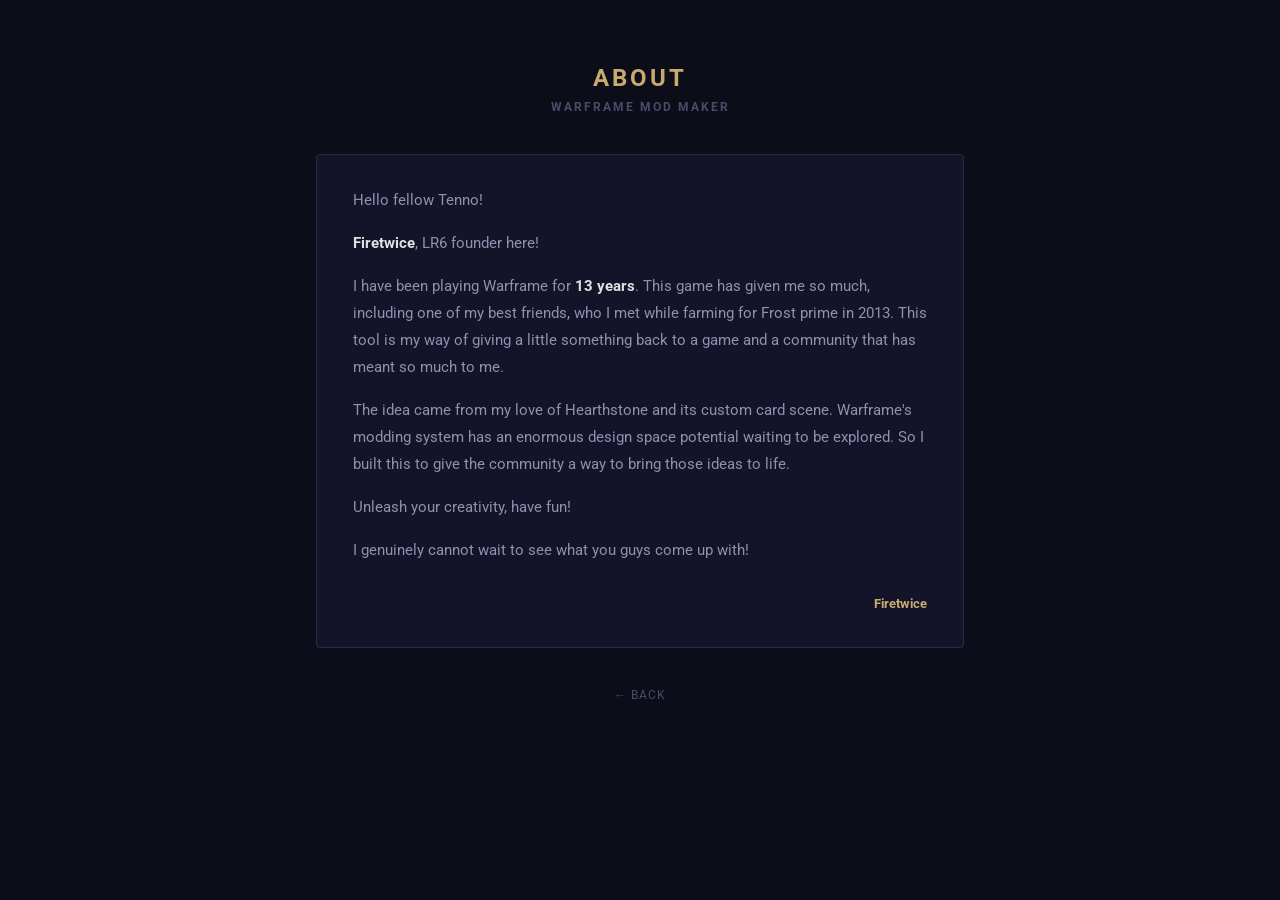
<file: about.html>
<!DOCTYPE html>
<html lang="en">
<head>
    <meta charset="UTF-8">
    <meta name="viewport" content="width=device-width, initial-scale=1.0">
    <title>About — Warframe Mod Maker</title>
    <meta name="description" content="About the creator of Warframe Mod Maker — a tool made by a 13-year Warframe veteran to give back to the community.">
    <link rel="canonical" href="https://warframemaker.com/about.html">
    <meta name="robots" content="index, follow">
    <link rel="preconnect" href="https://fonts.googleapis.com">
    <link href="https://fonts.googleapis.com/css2?family=Roboto:wght@400;700&display=swap" rel="stylesheet">
    <link rel="stylesheet" href="Style.css">
    <!-- Google tag (gtag.js) -->
    <script async src="https://www.googletagmanager.com/gtag/js?id=G-X66JPE82QL"></script>
    <script>
        window.dataLayer = window.dataLayer || [];
        function gtag(){dataLayer.push(arguments);}
        gtag('js', new Date());
        gtag('config', 'G-X66JPE82QL');
    </script>
    <style>
        .about-page {
            max-width: 680px;
            margin: 0 auto;
            padding: 40px 16px;
            text-align: center;
        }
        .about-page h1 {
            margin-bottom: 8px;
        }
        .about-tag {
            font-size: 12px;
            font-weight: 700;
            letter-spacing: 2px;
            text-transform: uppercase;
            color: #4a4a6a;
            margin-bottom: 40px;
        }
        .about-body {
            background: #13132a;
            border: 1px solid #2a2a46;
            border-radius: 4px;
            padding: 32px 36px;
            font-size: 15px;
            color: #9090b0;
            line-height: 1.8;
            text-align: left;
        }
        .about-body p {
            margin-bottom: 16px;
        }
        .about-body p:last-child {
            margin-bottom: 0;
        }
        .about-body strong {
            color: #e0e0e0;
        }
        .about-signature {
            margin-top: 28px;
            font-size: 13px;
            color: #4a4a6a;
            text-align: right;
            font-style: italic;
        }
        .about-signature span {
            color: #c8aa6e;
            font-style: normal;
            font-weight: 700;
        }
        .about-back {
            display: inline-block;
            margin-top: 40px;
            font-size: 12px;
            color: #4a4a6a;
            text-decoration: none;
            letter-spacing: 1px;
            text-transform: uppercase;
            transition: color 0.15s;
        }
        .about-back:hover {
            color: #c8aa6e;
        }
    </style>
</head>
<body>
    <div class="about-page">
        <h1>About</h1>
        <p class="about-tag">Warframe Mod Maker</p>

        <div class="about-body">
            <p>Hello fellow Tenno!</p>
            <p><strong>Firetwice</strong>, LR6 founder here!</p>
            <p>I have been playing Warframe for <strong>13 years</strong>. This game has given me so much, including one of my best friends, who I met while farming for Frost prime in 2013. This tool is my way of giving a little something back to a game and a community that has meant so much to me.</p>
            <p>The idea came from my love of Hearthstone and its custom card scene. Warframe's modding system has an enormous design space potential waiting to be explored. So I built this to give the community a way to bring those ideas to life.</p>
            <p>Unleash your creativity, have fun!</p>
            <p>I genuinely cannot wait to see what you guys come up with!</p>

            <p class="about-signature"><span>Firetwice</span></p>
        </div>

        <a href="index.html" class="about-back">← Back</a>
    </div>
</body>
</html>
</file>
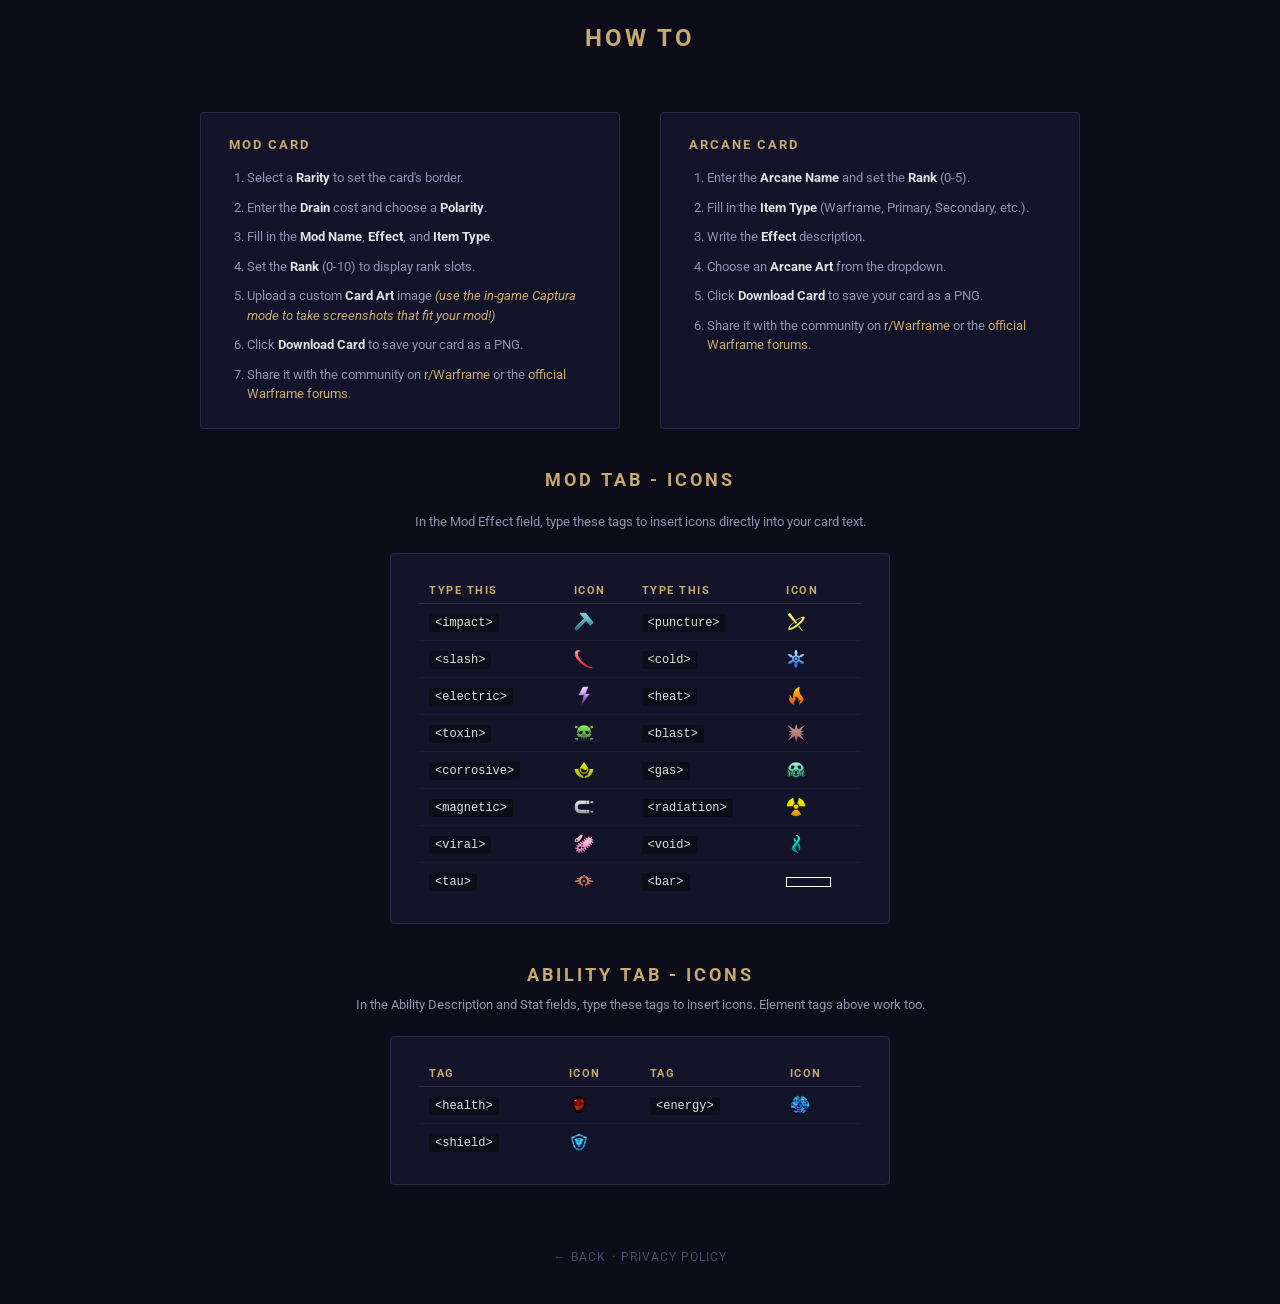
<file: how-to-use.html>
<!DOCTYPE html>
<html lang="en">
<head>
    <meta charset="UTF-8">
    <meta name="viewport" content="width=device-width, initial-scale=1.0">
    <title>How to — Warframe Mod Maker</title>
    <meta name="description" content="Learn how to create custom Warframe mod cards and arcane cards using the Warframe Mod Maker tool.">
    <link rel="canonical" href="https://warframemaker.com/how-to-use.html">
    <meta name="robots" content="index, follow">
    <link rel="preconnect" href="https://fonts.googleapis.com">
    <link href="https://fonts.googleapis.com/css2?family=Roboto:wght@400;700&display=swap" rel="stylesheet">
    <link rel="stylesheet" href="Style.css">
    <!-- Google tag (gtag.js) -->
    <script async src="https://www.googletagmanager.com/gtag/js?id=G-X66JPE82QL"></script>
    <script>
        window.dataLayer = window.dataLayer || [];
        function gtag(){dataLayer.push(arguments);}
        gtag('js', new Date());
        gtag('config', 'G-X66JPE82QL');
    </script>
</head>
<body>

    <h1>How to</h1>

    <div class="how-to-use">
        <div class="htu-columns">

            <div class="htu-block">
                <h3>Mod Card</h3>
                <ol>
                    <li>Select a <strong>Rarity</strong> to set the card's border.</li>
                    <li>Enter the <strong>Drain</strong> cost and choose a <strong>Polarity</strong>.</li>
                    <li>Fill in the <strong>Mod Name</strong>, <strong>Effect</strong>, and <strong>Item Type</strong>.</li>
                    <li>Set the <strong>Rank</strong> (0-10) to display rank slots.</li>
                    <li>Upload a custom <strong>Card Art</strong> image <span class="htu-tip">(use the in-game Captura mode to take screenshots that fit your mod!)</span></li>
                    <li>Click <strong>Download Card</strong> to save your card as a PNG.</li>
                    <li>Share it with the community on <a href="https://www.reddit.com/r/Warframe/" target="_blank" class="htu-link">r/Warframe</a> or the <a href="https://forums.warframe.com/" target="_blank" class="htu-link">official Warframe forums</a>.</li>
                </ol>
            </div>

            <div class="htu-block">
                <h3>Arcane Card</h3>
                <ol>
                    <li>Enter the <strong>Arcane Name</strong> and set the <strong>Rank</strong> (0-5).</li>
                    <li>Fill in the <strong>Item Type</strong> (Warframe, Primary, Secondary, etc.).</li>
                    <li>Write the <strong>Effect</strong> description.</li>
                    <li>Choose an <strong>Arcane Art</strong> from the dropdown.</li>
                    <li>Click <strong>Download Card</strong> to save your card as a PNG.</li>
                    <li>Share it with the community on <a href="https://www.reddit.com/r/Warframe/" target="_blank" class="htu-link">r/Warframe</a> or the <a href="https://forums.warframe.com/" target="_blank" class="htu-link">official Warframe forums</a>.</li>
                </ol>
            </div>

        </div>
    </div>

    <div class="how-to-use" style="margin-top: 40px;">
        <h2 style="text-align:center; font-size:18px; font-weight:700; letter-spacing:3px; text-transform:uppercase; color:#c8aa6e; margin-bottom:24px;">Mod Tab - Icons</h2>
        <p style="text-align:center; font-size:13px; color:#9090b0; margin-bottom:24px;">In the Mod Effect field, type these tags to insert icons directly into your card text.</p>
        <div class="htu-block" style="max-width:500px; margin:0 auto;">
            <table class="icon-table">
                <thead>
                    <tr>
                        <th>Type this</th>
                        <th>Icon</th>
                        <th>Type this</th>
                        <th>Icon</th>
                    </tr>
                </thead>
                <tbody>
                    <tr>
                        <td><code>&lt;impact&gt;</code></td>
                        <td><img src="images/ElementIcon/ImpactSymbol.png" class="tip-icon" alt="impact"></td>
                        <td><code>&lt;puncture&gt;</code></td>
                        <td><img src="images/ElementIcon/PunctureSymbol.png" class="tip-icon" alt="puncture"></td>
                    </tr>
                    <tr>
                        <td><code>&lt;slash&gt;</code></td>
                        <td><img src="images/ElementIcon/SlashSymbol.png" class="tip-icon" alt="slash"></td>
                        <td><code>&lt;cold&gt;</code></td>
                        <td><img src="images/ElementIcon/ColdSymbol.png" class="tip-icon" alt="cold"></td>
                    </tr>
                    <tr>
                        <td><code>&lt;electric&gt;</code></td>
                        <td><img src="images/ElementIcon/ElectricitySymbol.png" class="tip-icon" alt="electric"></td>
                        <td><code>&lt;heat&gt;</code></td>
                        <td><img src="images/ElementIcon/HeatSymbol.png" class="tip-icon" alt="heat"></td>
                    </tr>
                    <tr>
                        <td><code>&lt;toxin&gt;</code></td>
                        <td><img src="images/ElementIcon/ToxinSymbol.png" class="tip-icon" alt="toxin"></td>
                        <td><code>&lt;blast&gt;</code></td>
                        <td><img src="images/ElementIcon/BlastSymbol.png" class="tip-icon" alt="blast"></td>
                    </tr>
                    <tr>
                        <td><code>&lt;corrosive&gt;</code></td>
                        <td><img src="images/ElementIcon/CorrosiveSymbol.png" class="tip-icon" alt="corrosive"></td>
                        <td><code>&lt;gas&gt;</code></td>
                        <td><img src="images/ElementIcon/GasSymbol.png" class="tip-icon" alt="gas"></td>
                    </tr>
                    <tr>
                        <td><code>&lt;magnetic&gt;</code></td>
                        <td><img src="images/ElementIcon/MagneticSymbol.png" class="tip-icon" alt="magnetic"></td>
                        <td><code>&lt;radiation&gt;</code></td>
                        <td><img src="images/ElementIcon/RadiationSymbol.png" class="tip-icon" alt="radiation"></td>
                    </tr>
                    <tr>
                        <td><code>&lt;viral&gt;</code></td>
                        <td><img src="images/ElementIcon/ViralSymbol.png" class="tip-icon" alt="viral"></td>
                        <td><code>&lt;void&gt;</code></td>
                        <td><img src="images/ElementIcon/VoidSymbol.png" class="tip-icon" alt="void"></td>
                    </tr>
                    <tr>
                        <td><code>&lt;tau&gt;</code></td>
                        <td><img src="images/ElementIcon/SentientSymbol.png" class="tip-icon" alt="tau"></td>
                        <td><code>&lt;bar&gt;</code></td>
                        <td><span class="effect-bar" style="display:inline-block;"></span></td>
                    </tr>
                </tbody>
            </table>
        </div>
    </div>

    <div class="how-to-use" style="margin-top: 40px;">
        <h2 style="text-align:center; font-size:18px; font-weight:700; letter-spacing:3px; text-transform:uppercase; color:#c8aa6e; margin-bottom:12px;">Ability Tab - Icons</h2>
        <p style="text-align:center; font-size:13px; color:#9090b0; margin-bottom:24px;">In the Ability Description and Stat fields, type these tags to insert icons. Element tags above work too.</p>
        <div class="htu-block" style="max-width:500px; margin:0 auto;">
            <table class="icon-table">
                <thead>
                    <tr>
                        <th>Tag</th>
                        <th>Icon</th>
                        <th>Tag</th>
                        <th>Icon</th>
                    </tr>
                </thead>
                <tbody>
                    <tr>
                        <td><code>&lt;health&gt;</code></td>
                        <td><img src="images/Ability/health.gif" class="tip-icon" alt="health"></td>
                        <td><code>&lt;energy&gt;</code></td>
                        <td><img src="images/Ability/energy.gif" class="tip-icon" alt="energy"></td>
                    </tr>
                    <tr>
                        <td><code>&lt;shield&gt;</code></td>
                        <td><img src="images/Ability/shield.png" class="tip-icon" alt="shield"></td>
                        <td></td>
                        <td></td>
                    </tr>
                </tbody>
            </table>
        </div>
    </div>

    <footer>
        <a href="index.html" class="footer-link">← Back</a>
        &nbsp;·&nbsp;
        <a href="privacy.html" class="footer-link">Privacy Policy</a>
    </footer>

</body>
</html>
</file>
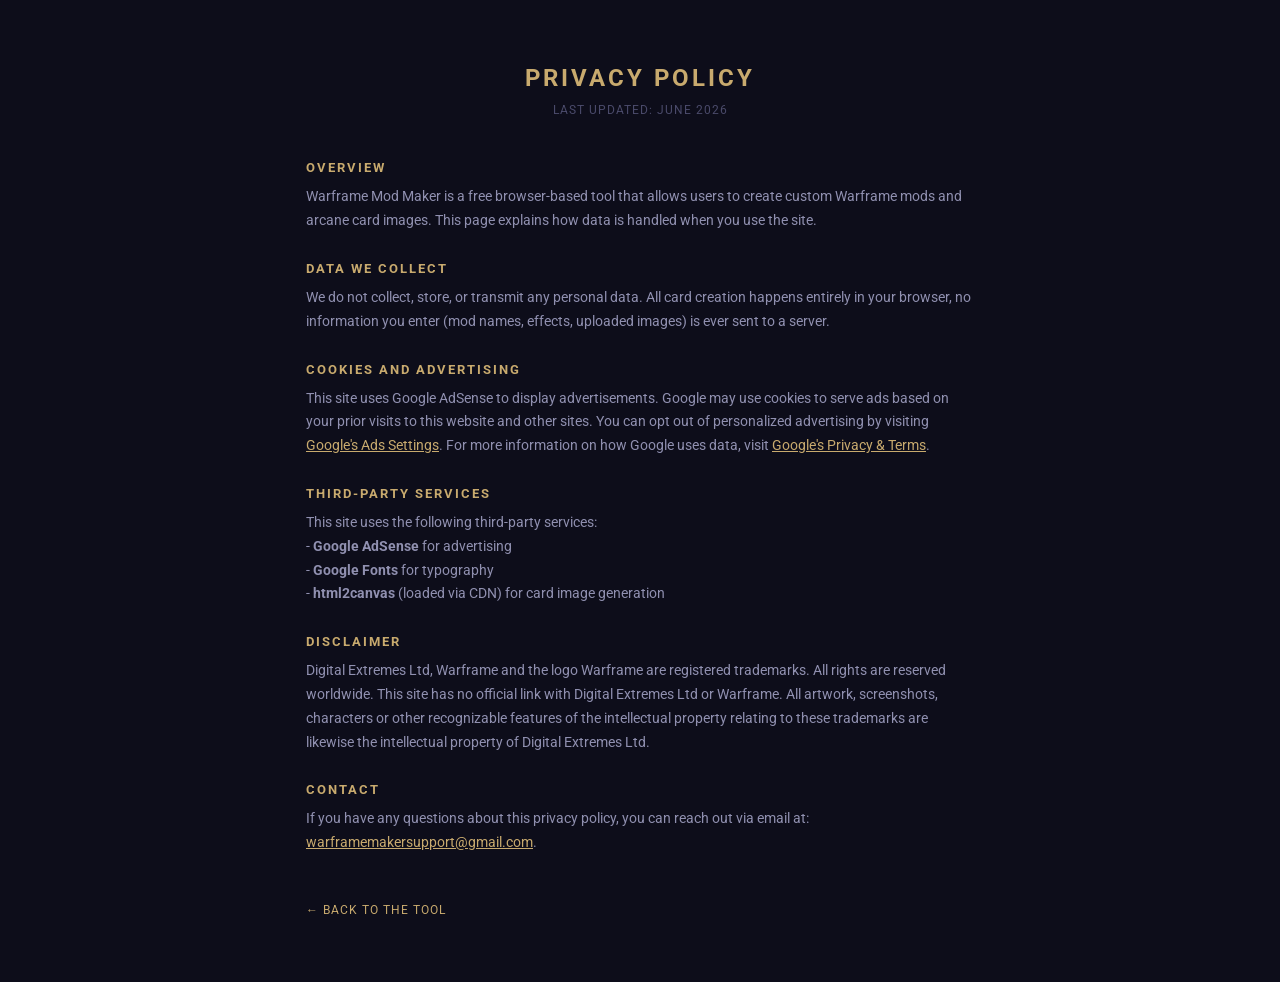
<file: privacy.html>
<!DOCTYPE html>
<html lang="en">
<head>
    <meta charset="UTF-8">
    <meta name="viewport" content="width=device-width, initial-scale=1.0">
    <title>Privacy Policy — Warframe Mod Maker</title>
    <meta name="description" content="Privacy policy for Warframe Mod Maker — learn how we handle your data and use of cookies.">
    <link rel="canonical" href="https://warframemaker.com/privacy.html">
    <meta name="robots" content="index, follow">
    <link rel="preconnect" href="https://fonts.googleapis.com">
    <link href="https://fonts.googleapis.com/css2?family=Roboto:wght@400;700&display=swap" rel="stylesheet">
    <link rel="stylesheet" href="Style.css">
    <!-- Google tag (gtag.js) -->
    <script async src="https://www.googletagmanager.com/gtag/js?id=G-X66JPE82QL"></script>
    <script>
        window.dataLayer = window.dataLayer || [];
        function gtag(){dataLayer.push(arguments);}
        gtag('js', new Date());
        gtag('config', 'G-X66JPE82QL');
    </script>
    <style>
        .privacy-page {
            max-width: 700px;
            margin: 0 auto;
            padding: 40px 16px;
        }
        .privacy-page h1 {
            margin-bottom: 8px;
        }
        .privacy-page .updated {
            text-align: center;
            font-size: 12px;
            color: #4a4a6a;
            margin-bottom: 40px;
            letter-spacing: 1px;
            text-transform: uppercase;
        }
        .privacy-page h2 {
            font-size: 13px;
            font-weight: 700;
            letter-spacing: 2px;
            text-transform: uppercase;
            color: #c8aa6e;
            margin: 28px 0 10px;
        }
        .privacy-page p {
            font-size: 14px;
            color: #9090b0;
            line-height: 1.7;
        }
        .privacy-page a {
            color: #c8aa6e;
        }
        .back-link {
            display: inline-block;
            margin-top: 48px;
            font-size: 12px;
            color: #4a4a6a;
            text-decoration: none;
            letter-spacing: 1px;
            text-transform: uppercase;
            transition: color 0.15s;
        }
        .back-link:hover {
            color: #c8aa6e;
        }
    </style>
</head>
<body>
    <div class="privacy-page">
        <h1>Privacy Policy</h1>
        <p class="updated">Last updated: June 2026</p>

        <h2>Overview</h2>
        <p>Warframe Mod Maker is a free browser-based tool that allows users to create custom Warframe mods and arcane card images. This page explains how data is handled when you use the site.</p>

        <h2>Data We Collect</h2>
        <p>We do not collect, store, or transmit any personal data. All card creation happens entirely in your browser, no information you enter (mod names, effects, uploaded images) is ever sent to a server.</p>

        <h2>Cookies and Advertising</h2>
        <p>This site uses Google AdSense to display advertisements. Google may use cookies to serve ads based on your prior visits to this website and other sites. You can opt out of personalized advertising by visiting <a href="https://www.google.com/settings/ads" target="_blank">Google's Ads Settings</a>. For more information on how Google uses data, visit <a href="https://policies.google.com/technologies/partner-sites" target="_blank">Google's Privacy & Terms</a>.</p>

        <h2>Third-Party Services</h2>
        <p>This site uses the following third-party services:</p>
        <p>- <strong>Google AdSense</strong> for advertising<br>
           - <strong>Google Fonts</strong> for typography<br>
           - <strong>html2canvas</strong> (loaded via CDN) for card image generation</p>

        <h2>Disclaimer</h2>
        <p>Digital Extremes Ltd, Warframe and the logo Warframe are registered trademarks. All rights are reserved worldwide. This site has no official link with Digital Extremes Ltd or Warframe. All artwork, screenshots, characters or other recognizable features of the intellectual property relating to these trademarks are likewise the intellectual property of Digital Extremes Ltd.</p>

        <h2>Contact</h2>
        <p>If you have any questions about this privacy policy, you can reach out via email at: <a href="mailto:warframemakersupport@gmail.com" style="color:#c8aa6e">warframemakersupport@gmail.com</a>.</p>

        <a href="index.html" class="back-link">← Back to the tool</a>
    </div>
</body>
</html>
</file>
<file: Style.css>
/* ── Reset ── */
*, *::before, *::after {
    box-sizing: border-box;
    margin: 0;
    padding: 0;
}

/* ── Page ── */
body {
    background: #0d0d1a;
    color: #e0e0e0;
    font-family: 'Roboto', sans-serif;
    min-height: 100vh;
    padding: 24px 32px;
}

h1 {
    text-align: center;
    font-size: 24px;
    font-weight: 700;
    letter-spacing: 3px;
    text-transform: uppercase;
    color: #c8aa6e;
    margin-bottom: 28px;
}

/* ── Layout ── */
.layout {
    display: flex;
    gap: 48px;
    align-items: flex-start;
    justify-content: center;
    max-width: 1000px;
    margin: 0 auto;
}

/* ── Form panel ── */
.form-panel {
    flex: 1;
    min-width: 240px;
    max-width: 340px;
    display: flex;
    flex-direction: column;
    gap: 10px;
}

.form-group {
    display: flex;
    flex-direction: column;
    gap: 5px;
}

.toggle-checkbox {
    display: none;
}

.toggle-label {
    display: block;
    width: 100%;
    background: #13132a;
    border: 1px solid #2a2a46;
    border-radius: 3px;
    color: #7a7a9a;
    padding: 8px 12px;
    font-size: 12px;
    font-weight: 700;
    letter-spacing: 1.5px;
    text-transform: uppercase;
    font-family: 'Roboto', sans-serif;
    cursor: pointer;
    text-align: center;
    transition: border-color 0.15s, color 0.15s, background 0.15s;
}

.toggle-label:hover {
    border-color: #c8aa6e;
    color: #c8aa6e;
}

.toggle-checkbox:checked + .toggle-label {
    border-color: #c8aa6e;
    color: #c8aa6e;
    background: #1e1a0e;
}

/* ── Hi Res / Lo Res pill toggle ── */
.res-toggle-input { display: none; }

.res-toggle-label {
    display: grid;
    grid-template-columns: 1fr 1fr;
    background: #13132a;
    border: 1px solid #2a2a46;
    border-radius: 3px;
    cursor: pointer;
    overflow: hidden;
    margin-top: 6px;
    transition: border-color 0.15s;
}

.res-toggle-label:hover { border-color: #c8aa6e; }

.res-opt {
    font-size: 11px;
    font-weight: 700;
    letter-spacing: 1.5px;
    text-transform: uppercase;
    font-family: 'Roboto', sans-serif;
    text-align: center;
    padding: 7px 4px;
    color: #7a7a9a;
    transition: color 0.15s, background 0.15s;
}

/* Unchecked = Hi Res active */
.res-toggle-input:not(:checked) + .res-toggle-label .res-left {
    color: #c8aa6e;
    background: #1e1a0e;
}

/* Checked = Lo Res active */
.res-toggle-input:checked + .res-toggle-label .res-right {
    color: #c8aa6e;
    background: #1e1a0e;
}

label {
    font-size: 11px;
    font-weight: 700;
    text-transform: uppercase;
    letter-spacing: 1.2px;
    color: #7a7a9a;
}

input[type="text"],
input[type="number"],
select,
textarea {
    width: 100%;
    background: #13132a;
    border: 1px solid #2a2a46;
    border-radius: 3px;
    color: #e0e0e0;
    padding: 8px 12px;
    font-size: 13px;
    font-family: 'Roboto', sans-serif;
    transition: border-color 0.15s;
    appearance: none;
    -webkit-appearance: none;
}

textarea {
    resize: none;
    line-height: 1.4;
}

input[type="text"]:focus,
input[type="number"]:focus,
select:focus,
textarea:focus {
    outline: none;
    border-color: #c8aa6e;
}

select {
    background-image: url("data:image/svg+xml,%3Csvg xmlns='http://www.w3.org/2000/svg' width='12' height='8' viewBox='0 0 12 8'%3E%3Cpath d='M1 1l5 5 5-5' stroke='%237a7a9a' stroke-width='1.5' fill='none' stroke-linecap='round'/%3E%3C/svg%3E");
    background-repeat: no-repeat;
    background-position: right 12px center;
    padding-right: 32px;
    cursor: pointer;
}

select option {
    background: #13132a;
}

input[type="file"] {
    display: none;
}

input[type="color"] {
    width: 100%;
    height: 36px;
    padding: 2px 4px;
    border: 1px solid #2a2a46;
    border-radius: 3px;
    background: #13132a;
    cursor: pointer;
    transition: border-color 0.15s;
}

input[type="color"]:hover {
    border-color: #c8aa6e;
}

.color-picker-row {
    display: flex;
    gap: 6px;
    align-items: center;
}

.color-picker-row input[type="color"] {
    flex: 1;
    width: auto;
}

.color-reset-btn {
    flex-shrink: 0;
    width: 32px;
    height: 36px;
    background: transparent;
    border: 1px solid #2a2a46;
    border-radius: 3px;
    color: #7a7a9a;
    font-size: 13px;
    font-family: 'Roboto', sans-serif;
    cursor: pointer;
    transition: border-color 0.15s, color 0.15s;
}

.color-reset-btn:hover {
    border-color: #c8aa6e;
    color: #c8aa6e;
}

.file-label {
    display: block;
    background: #13132a;
    border: 1px solid #2a2a46;
    border-radius: 3px;
    padding: 9px 12px;
    font-size: 14px;
    font-family: 'Roboto', sans-serif;
    font-weight: 400;
    text-transform: none;
    letter-spacing: normal;
    color: #7a7a9a;
    cursor: pointer;
    transition: border-color 0.15s, color 0.15s;
    white-space: nowrap;
    overflow: hidden;
    text-overflow: ellipsis;
}

.file-label:hover {
    border-color: #c8aa6e;
    color: #c8aa6e;
}

.download-btn {
    width: 100%;
    background: #c8aa6e;
    color: #0a0a16;
    border: none;
    border-radius: 3px;
    padding: 10px;
    font-size: 12px;
    font-weight: 700;
    letter-spacing: 1.5px;
    text-transform: uppercase;
    font-family: 'Roboto', sans-serif;
    cursor: pointer;
    transition: background 0.15s;
    margin-top: 2px;
}

.download-btn:hover {
    background: #dbbe82;
}

.reset-btn {
    width: 100%;
    background: transparent;
    color: #7a7a9a;
    border: 1px solid #2a2a46;
    border-radius: 3px;
    padding: 9px;
    font-size: 12px;
    font-weight: 700;
    letter-spacing: 1.5px;
    text-transform: uppercase;
    font-family: 'Roboto', sans-serif;
    cursor: pointer;
    transition: border-color 0.15s, color 0.15s;
}

.reset-btn:hover {
    border-color: #c8aa6e;
    color: #c8aa6e;
}

/* ── Polarity picker ── */
.polarity-picker {
    position: relative;
}

.polarity-picker-trigger {
    display: flex;
    align-items: center;
    gap: 10px;
    width: 100%;
    background: #13132a;
    border: 1px solid #2a2a46;
    border-radius: 3px;
    color: #e0e0e0;
    padding: 8px 12px;
    font-size: 13px;
    font-family: 'Roboto', sans-serif;
    cursor: pointer;
    transition: border-color 0.15s;
    user-select: none;
}

.polarity-picker-trigger:hover {
    border-color: #c8aa6e;
}

.pp-trigger-icon {
    width: 22px;
    height: 22px;
    object-fit: contain;
    flex-shrink: 0;
}

.pp-trigger-icon[src=""] {
    display: none;
}

.pp-arrow {
    margin-left: auto;
    flex-shrink: 0;
}

.pp-options {
    display: none;
    position: absolute;
    top: 100%;
    left: 0;
    width: 100%;
    background: #13132a;
    border: 1px solid #2a2a46;
    border-top: none;
    border-radius: 0 0 3px 3px;
    z-index: 50;
    max-height: 260px;
    overflow-y: auto;
}

.pp-options.open {
    display: block;
}

.pp-option {
    display: flex;
    align-items: center;
    gap: 12px;
    padding: 9px 14px;
    cursor: pointer;
    font-size: 14px;
    font-family: 'Roboto', sans-serif;
    color: #e0e0e0;
    transition: background 0.1s;
}

.pp-option:hover {
    background: #1c1c38;
    color: #c8aa6e;
}

.pp-option img {
    width: 22px;
    height: 22px;
    object-fit: contain;
    flex-shrink: 0;
}

/* ── Tabs ── */
.tabs {
    display: flex;
    justify-content: center;
    gap: 12px;
    margin-bottom: 28px;
}

.tab-btn {
    background: transparent;
    border: 1px solid #2a2a46;
    border-radius: 3px;
    color: #7a7a9a;
    padding: 7px 24px;
    font-size: 12px;
    font-weight: 700;
    letter-spacing: 1.8px;
    text-transform: uppercase;
    font-family: 'Roboto', sans-serif;
    cursor: pointer;
    transition: border-color 0.15s, color 0.15s;
}

.tab-btn:hover,
.tab-btn.active {
    border-color: #c8aa6e;
    color: #c8aa6e;
}

/* ── Preview panel ── */
.preview-panel {
    flex-shrink: 0;
}

.preview-label {
    font-size: 11px;
    font-weight: 700;
    text-transform: uppercase;
    letter-spacing: 1.2px;
    color: #7a7a9a;
    text-align: center;
    margin-bottom: 10px;
}

/* ── Mod card ── */
.card-container {
    position: relative;
    width: 380px;
    display: inline-block;
    user-select: none;
}

/* Sets card-container height in normal flow */
.card-bg {
    display: block;
    width: 100%;
    height: auto;
}

/* Shared base for all overlay layers */
.card-layer {
    position: absolute;
    height: auto;
    pointer-events: none;
}

/*
  All sizes are % of the 252px background canvas width.
  Vertical positions are % of the 374px canvas height.
*/

.card-exilus {             /* 20×15 px — Exilus indicator, top center */
    z-index: 6;
    width: 7.94%;
    top: 3.5%;
    left: 50%;
    transform: translateX(-50%);
    display: none;
}

.card-frame-top {          /* 281×117 px — wider than card, centered at top */
    z-index: 5;
    width: 111.5%;
    top: -1.5%;
    left: 50%;
    transform: translateX(-50%);
}

.card-lower-tab {          /* 210×26 px — centered strip near bottom */
    z-index: 1;
    width: 83.3%;
    bottom: 10%;
    left: 50%;
    transform: translateX(-50%);
}

.card-side-light {         /* 16×256 px — thin strip on right edge */
    z-index: 3;
    width: 6.35%;
    top: 11%;
    right: 0;
}

.card-side-left {          /* mirror of right sidelight */
    right: auto;
    left: 0;
    transform: scaleX(-1);
}

.card-top-right-backer {   /* 45×26 px — small badge, top-right */
    z-index: 4;
    width: 18%;
    top: 4.3%;
    right: 2.2%;
    transform: scaleX(1.05) scaleY(1);
}

/* html2canvas honours overflow:hidden but not clip-path — use this wrapper to clip the icon */
.icon-wrapper {
    position: absolute;
    top: 0;
    left: 0;
    width: 100%;
    height: 100%;
    overflow: hidden;
    pointer-events: none;
    z-index: 2;
}


.icon-fade {
    position: absolute;
    left: 2%;
    width: 96%;
    pointer-events: none;
    z-index: 3;
    opacity: 0.75;
}

/* JS sets top in px (33.5% of card height) after layout */
.icon {
    position: absolute;
    top: 33.5%;
    left: 50%;
    transform: translate(-50%, -50%) scaleX(1.02) scaleY(1.05);
    width: 94%;
    aspect-ratio: 1 / 1;
    object-fit: contain;
    pointer-events: none;
}

.icon[src=""] {
    visibility: hidden;
}

.card-cost {
    position: absolute;
    top: 7.9%;
    right: 10.5%;
    transform: translateY(-50%) scaleY(1);
    color: white;
    font-weight: 510;
    font-size: 26px;
    font-family: 'Roboto', sans-serif;
    z-index: 6;
}

.polarity {
    position: absolute;
    top: 7.8%;
    right: 3.5%;
    transform: translateY(-50%);
    width: 6.5%;
    z-index: 6;
    pointer-events: none;
    visibility: hidden;
}

.card-body-text {
    position: absolute;
    bottom: 18.5%;
    left: 50%;
    transform: translateX(-50%);
    width: 85%;
    text-align: center;
    display: flex;
    flex-direction: column;
    align-items: center;
    z-index: 6;
}

.card-name {
    color: white;
    font-size: 34px;
    font-weight: 500;
    font-family: 'Roboto', sans-serif;
    letter-spacing: 0.5px;
    line-height: 1;
    width: 100%;
    word-wrap: break-word;
}

.card-effect {
    color: white;
    font-size: 26px;
    font-family: 'Roboto', sans-serif;
    letter-spacing: 0.3px;
    line-height: 1.2;
    width: 100%;
    word-wrap: break-word;
    white-space: pre-wrap;
}

.card-item-type {
    position: absolute;
    bottom: 10.8%;
    left: 50%;
    transform: translateX(-50%);
    color: white;
    font-weight: 700;
    font-size: 26px;
    font-family: 'Roboto', sans-serif;
    letter-spacing: 0.5px;
    text-transform: uppercase;
    white-space: nowrap;
    z-index: 6;
}

/* ── Amalgam tier overrides ── */
[data-tier="Amalgam"] .card-bg               { width: 100%; transform: translateX(0%) scaleX(1.08) scaleY(1); }
[data-tier="Amalgam"] .card-frame-top        { top: -1%; }
[data-tier="Amalgam"] .card-top-right-backer { top: 6.5%; }
[data-tier="Amalgam"] .card-cost             { top: 10.1%; }
[data-tier="Amalgam"] .polarity              { top: 10.1%; }

/* ── Galvanized tier overrides ── */
[data-tier="Galvanized"] .card-bg               { width: 100%; aspect-ratio: 252 / 374; object-fit: fill; transform: translateX(0%) scaleX(1.08) scaleY(1); }
[data-tier="Galvanized"] .card-frame-top        { top: -1%; }
[data-tier="Galvanized"] .card-top-right-backer { top: 6.5%; }
[data-tier="Galvanized"] .card-cost             { top: 10.1%; }
[data-tier="Galvanized"] .polarity              { top: 10.1%; }
[data-tier="Galvanized"] .card-side-light       { top: 8.8%; }
[data-tier="Galvanized"] .card-side-right       { top: 13.5%; right: -1.2%; transform: scaleX(-1); }
[data-tier="Galvanized"] .card-side-left        { top: 13.5%; left: -1.2%; transform: scaleX(1); }

/* ── Archon tier overrides ── */
.card-archon-logo {
    position: absolute;
    top: 1.5%;
    left: 50%;
    transform: translateX(-50%);
    width: 22%;
    z-index: 7;
    pointer-events: none;
}

/* ── Archon tier overrides ── */
[data-tier="Archon"] .card-frame-top  { top: -1%; }
[data-tier="Archon"] .card-side-right { top: 11.8%; right: -1.5%; transform: scaleX(-1) scaleY(1.25); }
[data-tier="Archon"] .card-side-left  { top: 11.8%; left: -1.5%; transform: scaleX(1) scaleY(1.25); }
[data-tier="Archon"] .card-top-right-backer { top: 6.5%; }
[data-tier="Archon"] .card-cost             { top: 10.1%; }
[data-tier="Archon"] .polarity              { top: 10.1%; }

/* ── Riven tier overrides ── */
[data-tier="Riven"] .card-bg { width: 100%; aspect-ratio: 252 / 374; object-fit: fill; transform: translateX(0%) scaleX(1.19) scaleY(1); }

/* ── Rank ── */
.card-rank {
    position: absolute;
    bottom: 1.5%;
    left: 0;
    width: 100%;
    min-height: 18px;
    display: flex;
    flex-direction: column;
    align-items: center;
    gap: 0;
    z-index: 6;
    pointer-events: none;
}

.rank-slots {
    display: flex;
    align-items: center;
    justify-content: center;
    gap: 3px;
    position: relative;
    z-index: 1;
    height: 18px;  /* fixed height prevents layout shift at rank=0 */
}

.rank-slot-icon {
    width: 18px;
    height: 18px;
    object-fit: contain;
    flex-shrink: 0;
}

/* Pulls line up to intersect icon centers: icons 18px tall, line ~12px tall → offset 15px */
.rank-line {
    width: 101.6%;
    height: auto;
    margin-top: -15px;
}

/* ── Arcane card ── */
.arcane-card {
    width: 300px;
    background: #100d07;
    border: 1px solid #3d2e14;
    font-family: 'Roboto', sans-serif;
    user-select: none;
    display: block;
    overflow: hidden;
    text-align: left;
}

.arcane-image-section {
    width: 100%;
    background: #100d07;
    line-height: 0;
}

.arcane-frame {
    width: 100%;
    height: auto;
    display: block;
    pointer-events: none;
}

.arcane-content {
    padding: 14px 10px 16px;
}

.arc-card-name {
    font-size: 15px;
    font-weight: 700;
    color: #f0e6cc;
    text-transform: uppercase;
    letter-spacing: 0.8px;
    line-height: 1.2;
    margin-bottom: 8px;
    word-wrap: break-word;
}

.arc-rank-dots {
    display: flex;
    gap: 5px;
    margin-bottom: 12px;
}

.arc-rank-dot {
    width: 9px;
    height: 9px;
    transform: rotate(45deg);
    background: transparent;
    border: 1px solid #5a4020;
    flex-shrink: 0;
}

.arc-rank-dot.filled {
    background: #c8aa6e;
    border-color: #c8aa6e;
}

.arc-item-type-display {
    color: #d4b87a;
    font-size: 13px;
    margin-bottom: 10px;
}

.arc-divider {
    height: 1px;
    background: #3d2e14;
    margin-bottom: 4px;
}

.arc-rank-effect {
    font-size: 13px;
    color: #d4c8a8;
    line-height: 1.4;
    word-wrap: break-word;
    text-align: left;
}

.arc-rank-label {
    display: block;
    font-weight: 700;
    color: #c8aa6e;
    margin-bottom: 0;
}

.arc-effect-text {
    display: block;
    white-space: pre-wrap;
}

.effect-icon {
    height: 1em;
    width: auto;
    vertical-align: middle;
    display: inline;
}

.effect-bar {
    display: inline-block;
    width: 45px;
    height: 10px;
    background: transparent;
    border: 1px solid white;
    vertical-align: middle;
}

/* ── Arcane theme ── */
body.theme-arcane {
    background: #1c1500;
}

body.theme-arcane h1 {
    color: #d4a84e;
}

body.theme-arcane input[type="text"],
body.theme-arcane input[type="number"],
body.theme-arcane select,
body.theme-arcane textarea {
    background: #231b05;
    border-color: #40320e;
    color: #e8dcc8;
}

body.theme-arcane input[type="text"]:focus,
body.theme-arcane input[type="number"]:focus,
body.theme-arcane select:focus,
body.theme-arcane textarea:focus {
    border-color: #d4a84e;
}

body.theme-arcane label {
    color: #8a7040;
}

body.theme-arcane .file-label {
    background: #231b05;
    border-color: #40320e;
    color: #8a7040;
}

body.theme-arcane .file-label:hover {
    border-color: #d4a84e;
    color: #d4a84e;
}

body.theme-arcane .tab-btn {
    border-color: #40320e;
    color: #8a7040;
}

body.theme-arcane .tab-btn:hover,
body.theme-arcane .tab-btn.active {
    border-color: #d4a84e;
    color: #d4a84e;
}

body.theme-arcane .download-btn {
    background: #7a4f1e;
    color: #f0e6cc;
}

body.theme-arcane .download-btn:hover {
    background: #8f6030;
}

/* ── How to Use ── */
.how-to-use {
    max-width: 1000px;
    margin: 60px auto 0;
    padding: 0 16px;
}

.how-to-use h2 {
    text-align: center;
    font-size: 18px;
    font-weight: 700;
    letter-spacing: 3px;
    text-transform: uppercase;
    color: #c8aa6e;
    margin-bottom: 32px;
}

.htu-columns {
    display: flex;
    gap: 40px;
    justify-content: center;
}

.htu-block {
    flex: 1;
    max-width: 420px;
    background: #13132a;
    border: 1px solid #2a2a46;
    border-radius: 4px;
    padding: 24px 28px;
}

.htu-block h3 {
    font-size: 13px;
    font-weight: 700;
    letter-spacing: 2px;
    text-transform: uppercase;
    color: #c8aa6e;
    margin-bottom: 16px;
}

.htu-block ol {
    padding-left: 18px;
    display: flex;
    flex-direction: column;
    gap: 10px;
}

.htu-block li {
    font-size: 13px;
    color: #9090b0;
    line-height: 1.5;
}

.htu-block strong {
    color: #e0e0e0;
}

.htu-link {
    color: #c8aa6e;
    text-decoration: none;
    transition: color 0.15s;
}

.htu-link:hover {
    color: #dbbe82;
    text-decoration: underline;
}

.htu-tip {
    color: #c8aa6e;
    font-style: italic;
}

.icon-table {
    width: 100%;
    border-collapse: collapse;
    font-size: 13px;
}

.icon-table th {
    color: #c8aa6e;
    font-size: 11px;
    letter-spacing: 1.5px;
    text-transform: uppercase;
    padding: 6px 10px;
    border-bottom: 1px solid #2a2a46;
    text-align: left;
}

.icon-table td {
    padding: 8px 10px;
    color: #9090b0;
    border-bottom: 1px solid #1a1a36;
    vertical-align: middle;
}

.icon-table tr:last-child td {
    border-bottom: none;
}

.icon-table code {
    color: #e0e0e0;
    background: #0d0d1a;
    padding: 2px 6px;
    border-radius: 3px;
    font-size: 12px;
}

.tip-icon {
    width: 20px;
    height: 20px;
    vertical-align: middle;
}

/* ── Footer ── */
footer {
    text-align: center;
    margin-top: 48px;
    padding: 16px;
    font-size: 13px;
    color: #4a4a6a;
}

.ign {
    color: #c8aa6e;
    font-weight: 700;
}

.footer-link {
    color: #4a4a6a;
    font-size: 12px;
    text-decoration: none;
    letter-spacing: 1px;
    text-transform: uppercase;
    transition: color 0.15s;
}

.footer-link:hover {
    color: #c8aa6e;
}

/* ── Mobile ── */
@media (max-width: 700px) {
    body {
        padding: 16px;
    }

    h1 {
        font-size: 18px;
        letter-spacing: 2px;
        margin-bottom: 16px;
    }

    .tabs {
        margin-bottom: 20px;
    }

    .tab-btn {
        flex: 1;
        padding: 8px 12px;
    }

    .layout {
        flex-direction: column;
        gap: 28px;
    }

    .form-panel {
        max-width: 100%;
        width: 100%;
    }

    .preview-panel {
        width: 100%;
        display: flex;
        flex-direction: column;
        align-items: center;
    }

    .card-container {
        width: min(380px, 90vw);
    }

    .arcane-card {
        width: min(300px, 90vw);
    }

    .htu-columns {
        flex-direction: column;
        align-items: center;
    }

    .htu-block {
        max-width: 100%;
        width: 100%;
    }

    .archon-card {
        width: min(256px, 90vw);
    }

    .archon-art {
        width: 100%;
        height: auto;
        aspect-ratio: 1 / 1;
    }
}

body.theme-arcane .reset-btn {
    border-color: #40320e;
    color: #8a7040;
}

body.theme-arcane .reset-btn:hover {
    border-color: #d4a84e;
    color: #d4a84e;
}

body.theme-arcane .pp-options {
    background: #231b05;
    border-color: #40320e;
}

body.theme-arcane .polarity-picker-trigger {
    background: #231b05;
    border-color: #40320e;
    color: #e8dcc8;
}

body.theme-arcane .polarity-picker-trigger:hover {
    border-color: #d4a84e;
}

body.theme-arcane .pp-option:hover {
    background: #2e2208;
    color: #d4a84e;
}

body.theme-arcane .preview-label {
    color: #8a7040;
}

/* ── Archon Shard card ── */
.archon-card {
    width: 256px;
    background: #100308;
    border: 1px solid #3a0a14;
    font-family: 'Roboto', sans-serif;
    user-select: none;
    display: block;
    overflow: hidden;
    text-align: left;
}

.archon-image-section {
    width: 100%;
    background: #000000;
    line-height: 0;
}

.archon-art {
    width: 256px;
    height: 256px;
    object-fit: contain;
    display: block;
    pointer-events: none;
}

.archon-content {
    padding: 14px 12px 16px;
}

.archon-card-name {
    font-size: 14px;
    font-weight: 700;
    color: #f8e8d0;
    text-transform: uppercase;
    letter-spacing: 0.8px;
    line-height: 1.2;
    margin-bottom: 10px;
    word-wrap: break-word;
}

.archon-effects-list {
    display: flex;
    flex-direction: column;
}

.archon-eff-text {
    font-size: 12px;
    color: #e8d8c0;
    line-height: 1.4;
    word-wrap: break-word;
    white-space: pre-wrap;
    padding: 6px 0;
}

.archon-eff-divider {
    height: 1px;
    background: #3a0a14;
    flex-shrink: 0;
}

/* ── Archon Shard (Helminth) theme ── */
body.theme-archon {
    background: #0d0208;
}

body.theme-archon h1 {
    color: #c8aa6e;
}

body.theme-archon input[type="text"],
body.theme-archon input[type="number"],
body.theme-archon input[type="color"],
body.theme-archon select,
body.theme-archon textarea {
    background: #120406;
    border-color: #2e0810;
    color: #f0e0d0;
}

body.theme-archon input[type="text"]:focus,
body.theme-archon input[type="number"]:focus,
body.theme-archon select:focus,
body.theme-archon textarea:focus {
    border-color: #c8aa6e;
}

body.theme-archon select option {
    background: #120406;
}

body.theme-archon label {
    color: #8a6040;
}

body.theme-archon .tab-btn {
    border-color: #2e0810;
    color: #8a6040;
}

body.theme-archon .tab-btn:hover,
body.theme-archon .tab-btn.active {
    border-color: #c8aa6e;
    color: #c8aa6e;
}

body.theme-archon .download-btn {
    background: #c8aa6e;
    color: #0a0505;
}

body.theme-archon .download-btn:hover {
    background: #dbbe82;
}

body.theme-archon .reset-btn,
body.theme-archon .color-reset-btn {
    border-color: #2e0810;
    color: #8a6040;
}

body.theme-archon .reset-btn:hover,
body.theme-archon .color-reset-btn:hover {
    border-color: #c8aa6e;
    color: #c8aa6e;
}

body.theme-archon .preview-label {
    color: #8a6040;
}

/* ══════════════════════════════════════════════════════
   Ability card
   ══════════════════════════════════════════════════════ */

/* ── Preview card ── */
.ability-card {
    width: 415px;
    background: #314459;
    border: 1px solid #253547;
    font-family: 'Roboto', sans-serif;
    color: #e0e8ee;
    overflow: hidden;
    user-select: none;
}

.ability-header {
    padding: 14px 18px 12px;
    border-bottom: 1px solid #253547;
}

.ability-card-name {
    font-size: 22px;
    font-weight: 700;
    letter-spacing: 2px;
    text-transform: uppercase;
    color: #d4b87a;
    line-height: 1.1;
}

.ability-card-subtitle {
    font-size: 11px;
    font-weight: 700;
    letter-spacing: 2px;
    text-transform: uppercase;
    color: #d4b87a;
    margin-top: 5px;
}

.ability-image-section {
    width: 100%;
    aspect-ratio: 16 / 9;
    background: #fffff0;
    overflow: hidden;
    display: flex;
    align-items: center;
    justify-content: center;
}

.ability-art {
    width: 100%;
    height: 100%;
    object-fit: cover;
    display: block;
}

.ability-art[src=""] {
    display: none;
}

.ability-description-text {
    padding: 14px 18px;
    font-size: 16px;
    line-height: 1.55;
    color: #ffffff;
}

.ability-divider {
    height: 1px;
    background: #253547;
    margin: 0 18px;
}

.ability-stats-list {
    padding: 6px 0 10px;
}

.ability-stat-row {
    display: flex;
    align-items: center;
    padding: 5px 18px;
    font-size: 16px;
}

.ability-stat-row:nth-child(even) {
    background: rgba(0, 0, 0, 0.12);
}

.ability-inline-icon {
    height: 1.1em;
    width: auto;
    vertical-align: middle;
    margin: 0 2px;
}

.ability-stat-name {
    color: #d4b87a;
    white-space: nowrap;
    flex-shrink: 0;
}

.ability-stat-dots {
    flex: 1;
    min-width: 12px;
    margin: 0 6px;
    border-bottom: 1px dotted #4a6070;
    position: relative;
    top: 1px;
}

.ability-stat-value {
    color: #ffffff;
    font-weight: 700;
    white-space: nowrap;
    flex-shrink: 0;
    text-align: right;
}

/* ── Form stat rows ── */
.ability-stat-count-badge {
    opacity: 0.5;
    font-weight: 400;
    text-transform: none;
    letter-spacing: 0;
    font-size: 11px;
    margin-left: 4px;
}

.ability-stat-field {
    display: flex;
    gap: 6px;
    align-items: center;
    margin-bottom: 6px;
}

.ability-stat-field input {
    padding: 6px 10px;
    font-size: 12px;
}

.ability-stat-field input:first-of-type  { flex: 2; }
.ability-stat-field input:nth-of-type(2) { flex: 1; }

.drag-handle {
    cursor: grab;
    color: #4a6070;
    font-size: 18px;
    flex-shrink: 0;
    user-select: none;
    line-height: 1;
    padding: 0 1px;
    transition: color 0.15s;
}
.drag-handle:hover { color: #8aabb8; }
.drag-handle:active { cursor: grabbing; }

.ability-stat-field.dragging {
    opacity: 0.35;
}

.remove-stat-btn {
    flex-shrink: 0;
    width: 28px;
    height: 30px;
    background: transparent;
    border: 1px solid #2a2a46;
    border-radius: 3px;
    color: #7a7a9a;
    font-size: 11px;
    cursor: pointer;
    transition: border-color 0.15s, color 0.15s;
}

.remove-stat-btn:hover {
    border-color: #c87a7a;
    color: #c87a7a;
}

.add-stat-btn {
    width: 100%;
    background: transparent;
    border: 1px dashed #2a2a46;
    border-radius: 3px;
    color: #7a7a9a;
    padding: 7px;
    font-size: 11px;
    font-weight: 700;
    letter-spacing: 1px;
    text-transform: uppercase;
    font-family: 'Roboto', sans-serif;
    cursor: pointer;
    transition: border-color 0.15s, color 0.15s;
    margin-top: 2px;
}

.add-stat-btn:hover:not(:disabled) {
    border-color: #5dbe7e;
    color: #5dbe7e;
}

.add-stat-btn:disabled {
    opacity: 0.35;
    cursor: default;
}

/* ── Ability tab theme ── */
body.theme-ability {
    background: #131f2c;
}

body.theme-ability input[type="text"],
body.theme-ability input[type="number"],
body.theme-ability select,
body.theme-ability textarea {
    background: #1e2f3e;
    border-color: #2a4055;
}

body.theme-ability .file-label {
    background: #1e2f3e;
    border-color: #2a4055;
}

body.theme-ability label { color: #c8aa6e; }
body.theme-ability input[type="text"]:focus,
body.theme-ability input[type="number"]:focus,
body.theme-ability select:focus,
body.theme-ability textarea:focus { border-color: #c8aa6e; }
body.theme-ability .download-btn  { background: #c8aa6e; color: #0a0a16; }
body.theme-ability .download-btn:hover { background: #dbbe82; }
body.theme-ability .reset-btn     { border-color: #2a2a46; color: #c8aa6e; }
body.theme-ability .reset-btn:hover { border-color: #c8aa6e; color: #dbbe82; }
body.theme-ability .add-stat-btn:hover:not(:disabled) { border-color: #c8aa6e; color: #c8aa6e; }
body.theme-ability h1             { color: #c8aa6e; }
body.theme-ability .preview-label { color: #d4b87a; }
</file>
